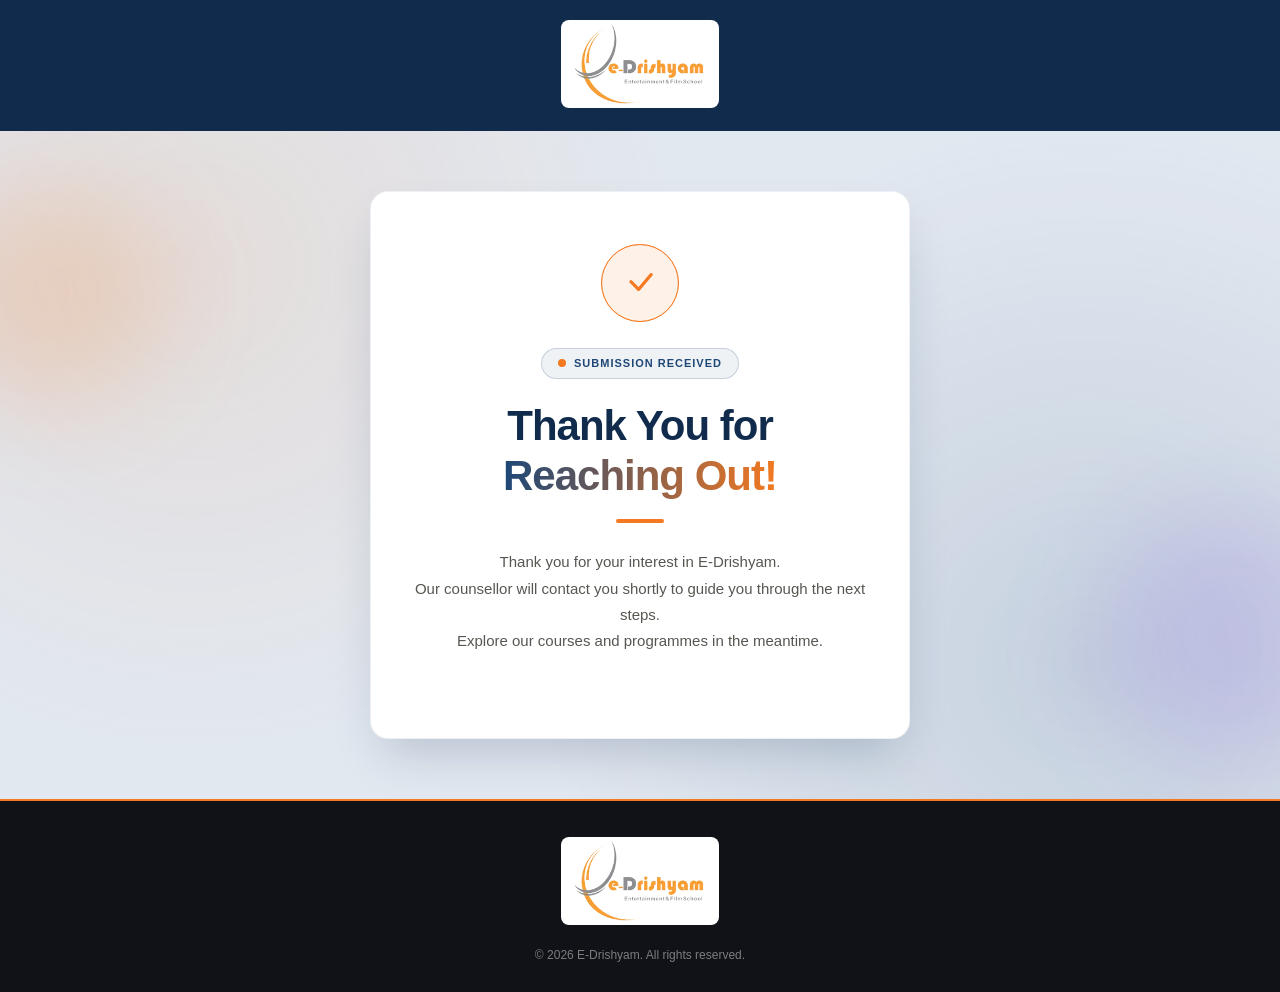
<file: thankyou.html>
<!DOCTYPE html>
<html lang="en">

<head>
    <meta charset="UTF-8">
    <meta name="viewport" content="width=device-width, initial-scale=1.0">
    <title>Thankyou |E-Drishyam</title>
    <link rel="icon" type="image/png" href="./image/logo.png" />
    <link rel="preconnect" href="https://fonts.googleapis.com">
    <link rel="preconnect" href="https://fonts.gstatic.com" crossorigin>
    <link
        href="https://fonts.googleapis.com/css2?family=DM+Sans:ital,opsz,wght@0,9..40,100..1000;1,9..40,100..1000&family=Sora:wght@100..800&display=swap"
        rel="stylesheet">
    <link
        href="https://fonts.googleapis.com/css2?family=Inter:ital,opsz,wght@0,14..32,100..900;1,14..32,100..900&family=Space+Mono:ital,wght@0,400;0,700;1,400;1,700&display=swap"
        rel="stylesheet">
    <link href="https://cdn.jsdelivr.net/npm/bootstrap@5.3.8/dist/css/bootstrap.min.css" rel="stylesheet"
        integrity="sha384-sRIl4kxILFvY47J16cr9ZwB07vP4J8+LH7qKQnuqkuIAvNWLzeN8tE5YBujZqJLB" crossorigin="anonymous">

    <link rel="stylesheet" href="https://cdn.jsdelivr.net/npm/bootstrap-icons@1.11.3/font/bootstrap-icons.min.css">
    <link rel="stylesheet" href="https://cdn.jsdelivr.net/npm/swiper@11/swiper-bundle.min.css">
    <link rel="stylesheet" href="https://cdnjs.cloudflare.com/ajax/libs/animate.css/4.1.1/animate.min.css" />
    <link rel="stylesheet" href="css/style.css">


    <style>
        /* Theme variables (same as your style.css; remove this block if style.css is already linked) */
        :root {
            --primary-color: #1D4777;
            --secondary-color: #102B4C;
            --tertiary-color: #E2E8F0;
            --quinary-color: #90A1B9;
            --quatery-color: #CAD5E2;
            --sixth-color: #F47921;
            --seventh-color: #171816;
            --eighth-color: #555850;
            --nine-color: #101217;
            --purple-color: #5025D1;
            --purple-shad-color: #7C86FF;
            --transition: 0.35s ease;
        }

        /* ===== Thank-you page ===== */
        .ty-page {
            min-height: 100vh;
            display: flex;
            flex-direction: column;
            font-family: 'Outfit', 'Plus Jakarta Sans', sans-serif;
        }

        /* Header */
        .ty-header {
            background: var(--secondary-color);
            padding: 20px 0;
        }

        .ty-logo {
            display: inline-flex;
            align-items: center;
            padding: 4px 14px;
            background: #fff;
            border-radius: 8px;
        }

        .ty-logo img {
            height: 80px;
            width: auto;
            display: block;
        }

        /* Main */
        .ty-main {
            position: relative;
            flex: 1;
            display: flex;
            align-items: center;
            padding: 60px 0;
            background:
                radial-gradient(circle at 15% 20%, rgba(244, 121, 33, .10), transparent 40%),
                radial-gradient(circle at 85% 80%, rgba(29, 71, 119, .14), transparent 45%),
                var(--tertiary-color);
            overflow: hidden;
        }

        /* Soft floating shapes */
        .ty-main::before,
        .ty-main::after {
            content: "";
            position: absolute;
            border-radius: 50%;
            filter: blur(50px);
            pointer-events: none;
            animation: tyFloat 8s ease-in-out infinite;
        }

        .ty-main::before {
            width: 220px;
            height: 220px;
            top: 8%;
            left: -60px;
            background: rgba(244, 121, 33, .18);
        }

        .ty-main::after {
            width: 260px;
            height: 260px;
            bottom: 5%;
            right: -80px;
            background: rgba(80, 37, 209, .12);
            animation-delay: -4s;
        }

        .ty-card {
            position: relative;
            z-index: 1;
            max-width: 540px;
            margin-inline: auto;
            padding: 52px 40px;
            border-radius: 18px;
            background: #fff;
            text-align: center;
            border: 1px solid rgba(29, 71, 119, .08);
            box-shadow: 0 24px 50px -14px rgba(16, 43, 76, .22);
            transition: transform var(--transition), box-shadow var(--transition);
        }

        .ty-card:hover {
            transform: translateY(-4px);
            box-shadow: 0 30px 60px -14px rgba(16, 43, 76, .28);
        }

        /* Check icon */
        .ty-check {
            position: relative;
            display: flex;
            align-items: center;
            justify-content: center;
            width: 78px;
            height: 78px;
            margin: 0 auto 26px;
            border-radius: 50%;
            background: rgba(244, 121, 33, .10);
            border: 1px solid rgba(244, 121, 33, .35);
            color: var(--sixth-color);
            font-size: 34px;
        }

        .ty-check::after {
            content: "";
            position: absolute;
            inset: -1px;
            border-radius: 50%;
            border: 1px solid var(--sixth-color);
            animation: tyRing 2.4s ease-out infinite;
        }

        /* Badge */
        .ty-badge {
            display: inline-flex;
            align-items: center;
            gap: 8px;
            padding: 6px 16px;
            border-radius: 50px;
            background: rgba(29, 71, 119, .07);
            border: 1px solid rgba(29, 71, 119, .2);
            font-family: 'Plus Jakarta Sans', sans-serif;
            font-size: 11px;
            font-weight: 700;
            letter-spacing: 1px;
            text-transform: uppercase;
            color: var(--primary-color);
        }

        .ty-badge::before {
            content: "";
            width: 8px;
            height: 8px;
            border-radius: 50%;
            background: var(--sixth-color);
            animation: tyPing 2s infinite;
        }

        /* Title */
        .ty-title {
            margin: 22px 0 18px;
            font-family: 'Outfit', sans-serif;
            font-size: clamp(30px, 5vw, 42px);
            font-weight: 700;
            line-height: 1.2;
            letter-spacing: -1px;
            color: var(--secondary-color);
        }

        .ty-title span {
            background: linear-gradient(90deg, var(--primary-color) 0%, var(--sixth-color) 100%);
            -webkit-background-clip: text;
            background-clip: text;
            -webkit-text-fill-color: transparent;
            color: var(--primary-color);
            /* fallback */
        }

        .ty-divider {
            width: 48px;
            height: 4px;
            margin: 0 auto 26px;
            border-radius: 4px;
            background: var(--sixth-color);
        }

        .ty-text {
            margin: 0 0 32px;
            font-family: 'Plus Jakarta Sans', sans-serif;
            font-size: 15px;
            line-height: 1.75;
            color: var(--eighth-color);
        }

        /* Button */
        .ty-btn {
            position: relative;
            overflow: hidden;
            display: inline-flex;
            align-items: center;
            gap: 10px;
            padding: 14px 32px;
            border-radius: 8px;
            background: var(--sixth-color);
            color: #fff;
            font-family: 'Plus Jakarta Sans', sans-serif;
            font-size: 15px;
            font-weight: 600;
            text-decoration: none;
            box-shadow: 0 10px 22px -6px rgba(244, 121, 33, .55);
            transition: background var(--transition), transform var(--transition), box-shadow var(--transition);
        }

        .ty-btn i {
            transition: transform var(--transition);
        }

        .ty-btn::before {
            content: "";
            position: absolute;
            top: 0;
            left: -120%;
            width: 60%;
            height: 100%;
            background: linear-gradient(90deg, transparent, rgba(255, 255, 255, .45), transparent);
            transform: skewX(-20deg);
            transition: left .6s ease;
        }

        .ty-btn:hover {
            background: var(--primary-color);
            color: #fff;
            transform: translateY(-3px);
            box-shadow: 0 14px 26px -8px rgba(29, 71, 119, .55);
        }

        .ty-btn:hover::before {
            left: 140%;
        }

        .ty-btn:hover i {
            transform: translateX(-4px);
        }

        .ty-btn:focus-visible {
            outline: 3px solid var(--purple-shad-color);
            outline-offset: 3px;
        }

        /* Footer */
        .ty-footer {
            padding: 36px 0 28px;
            background: var(--nine-color);
            border-top: 2px solid var(--sixth-color);
            text-align: center;
        }

        .ty-copy {
            margin: 18px 0 0;
            font-family: 'Plus Jakarta Sans', sans-serif;
            font-size: 12px;
            color: rgba(255, 255, 255, .45);
        }

        /* Keyframes */
        @keyframes tyFloat {

            0%,
            100% {
                transform: translateY(0);
            }

            50% {
                transform: translateY(-24px);
            }
        }

        @keyframes tyRing {
            0% {
                transform: scale(1);
                opacity: .7;
            }

            100% {
                transform: scale(1.5);
                opacity: 0;
            }
        }

        @keyframes tyPing {
            0% {
                box-shadow: 0 0 0 0 rgba(244, 121, 33, .6);
            }

            70% {
                box-shadow: 0 0 0 7px rgba(244, 121, 33, 0);
            }

            100% {
                box-shadow: 0 0 0 0 rgba(244, 121, 33, 0);
            }
        }

        @media (max-width: 575.98px) {
            .ty-main {
                padding: 36px 0;
            }

            .ty-card {
                padding: 36px 22px;
                border-radius: 14px;
            }

            .ty-check {
                width: 68px;
                height: 68px;
                font-size: 30px;
            }

            .ty-logo img {
                height: 34px;
            }
        }

        @media (prefers-reduced-motion: reduce) {

            .animate__animated,
            .ty-main::before,
            .ty-main::after,
            .ty-check::after,
            .ty-badge::before {
                animation: none !important;
            }
        }
    </style>

    <script async src="https://www.googletagmanager.com/gtm.js?id=GTM-MQSF2XQD"></script>
    <script>
        window.dataLayer = window.dataLayer || [];
        function gtag() { dataLayer.push(arguments); }
        gtag('js', new Date());
    </script>
</head>

<body>

    <div class="ty-page">

        <!-- Header -->
        <header class="ty-header text-center">
            <div class="container">
                <a href="/" class="ty-logo" aria-label="Edrishyam home">
                    <img src="./image/e-driyam-logo.webp" alt=" Edrishyam">
                </a>
            </div>
        </header>

        <!-- Thank-you card -->
        <main class="ty-main">
            <div class="container px-3">
                <div class="ty-card animate__animated animate__fadeInUp">

                    <div class="ty-check animate__animated animate__zoomIn" style="animation-delay:.3s">
                        <i class="bi bi-check-lg"></i>
                    </div>

                    <span class="ty-badge animate__animated animate__fadeIn" style="animation-delay:.5s">Submission
                        Received</span>

                    <h1 class="ty-title animate__animated animate__fadeInUp" style="animation-delay:.6s">
                        Thank You for<br><span>Reaching Out!</span>
                    </h1>

                    <div class="ty-divider animate__animated animate__fadeIn" style="animation-delay:.75s"></div>

                    <p class="ty-text animate__animated animate__fadeInUp" style="animation-delay:.85s">
                        Thank you for your interest in E-Drishyam.<br class="d-none d-md-block">
                        Our counsellor will contact you shortly to guide you through the next steps.<br
                            class="d-none d-md-block">
                        Explore our courses and programmes in the meantime.
                    </p>

                    <!-- <a href="/" class="ty-btn animate__animated animate__fadeInUp" style="animation-delay:1s">
                        <i class="bi bi-arrow-left"></i> Back to Home
                    </a> -->
                </div>
            </div>
        </main>

        <!-- Footer -->
        <footer class="ty-footer">
            <div class="container">
                <span class="ty-logo">
                    <img src="./image/e-driyam-logo.webp" alt="E-Drishyam">
                </span>
                <p class="ty-copy">&copy; <span id="tyYear">2026</span> E-Drishyam. All rights reserved.</p>
            </div>
        </footer>

    </div>

    <script>document.getElementById('tyYear').textContent = new Date().getFullYear();</script>
</body>

</html>
</file>
<file: css/style.css>
:root {
  --orange: #fb9e33;
  --dark: #0b0b0b;
  --card: #151515;
  --border: rgba(255, 255, 255, 0.12);
  --container: 1440px;
}

.space-mono-font {
  font-family: "Space Mono", monospace;
}

.font-sora {
  font-family: "Sora", sans-serif;
}

.font-inter {
  font-family: "Inter", sans-serif;
}

.font-dm-sans {
  font-family: "DM Sans", sans-serif;
}

.w-fit-content {
  width: fit-content !important;
}

.text-D97A12 {
  color: #D97A12;
}

.hero {
  min-height: 100vh;
  padding: 30px 0 40px 0;
  background:
    linear-gradient(180deg, rgba(0, 0, 0, 0.55) 0%, rgba(0, 0, 0, 0.35) 40%, rgba(0, 0, 0, 0.85) 100%),
    url("../image/BackgroundImageSection.webp") center / cover no-repeat;
}

/* ---------- Corner L brackets ---------- */
.corner {
  --dx: 1;
  --dy: 1;
  --start-x: 16vw;
  --start-y: 14vh;
  position: absolute;
  width: 28px;
  height: 28px;
  border: 0 solid rgba(255, 255, 255, 0.9);
  z-index: 5;
  pointer-events: none;
  opacity: 0;
  will-change: transform, opacity;
  animation:
    viewfinderLock 1.5s cubic-bezier(0.22, 1, 0.36, 1) 0.2s forwards,
    focusPulse 3.2s ease-in-out 1.9s infinite;
}

.corner-tl {
  top: 20px;
  left: 20px;
  border-top-width: 2px;
  border-left-width: 2px;
  --dx: 1;
  --dy: 1;
}

.corner-tr {
  top: 20px;
  right: 20px;
  border-top-width: 2px;
  border-right-width: 2px;
  --dx: -1;
  --dy: 1;
}

.corner-bl {
  bottom: 20px;
  left: 20px;
  border-bottom-width: 2px;
  border-left-width: 2px;
  --dx: 1;
  --dy: -1;
}

.corner-br {
  bottom: 20px;
  right: 20px;
  border-bottom-width: 2px;
  border-right-width: 2px;
  --dx: -1;
  --dy: -1;
}

@keyframes viewfinderLock {
  0% {
    opacity: 0;
    transform: translate(calc(var(--dx) * var(--start-x)), calc(var(--dy) * var(--start-y))) scale(1.8);
  }

  25% {
    opacity: 1;
  }

  35% {
    opacity: 0.25;
  }

  45% {
    opacity: 1;
  }

  55% {
    opacity: 0.4;
  }

  65% {
    opacity: 1;
    transform: translate(calc(var(--dx) * -6px), calc(var(--dy) * -6px)) scale(0.92);
    /* overshoot */
  }

  82% {
    transform: translate(calc(var(--dx) * 2px), calc(var(--dy) * 2px)) scale(1.03);
    /* settle back */
  }

  100% {
    opacity: 1;
    transform: translate(0, 0) scale(1);
    /* locked */
  }
}

@keyframes focusPulse {

  0%,
  100% {
    opacity: 1;
  }

  50% {
    opacity: 0.55;
  }
}

@media (prefers-reduced-motion: reduce) {
  .corner {
    animation: none;
    opacity: 1;
  }
}

/* ---------- Top bar ---------- */
.top-img {
  background: rgb(10, 10, 11);
}

.hero-topbar {
  z-index: 3;
}

.hero-logo img {
  width: 225px;
  height: 139px;
  aspect-ratio: 191/118;
}

/* ---------- Main ---------- */
.hero-main {
  position: relative;
  padding: 50px 0 100px 0;
  z-index: 3;
}

.hero-content-gap {
  gap: 30px;
}

.hero-tag {
  border: 1px solid #FB9E33;
  background: rgba(10, 10, 11, 0.60);
  display: inline-flex;
  padding: 8px 18px 8px 16px;
  align-items: center;
  gap: 12px;
  color: #FB9E33;
  font-size: 12px;
  line-height: 20px;
  letter-spacing: 1.2px;
}

.hero-tag-dot {
  color: #E5322D;
  font-size: 8px;
  vertical-align: middle;
  border-radius: 50%;
  animation: dotPulse 1.6s ease-out infinite;
}

.hero-heading {
  font-size: 58px;
  font-style: normal;
  font-weight: 800;
  line-height: 105%;
}

.hero-heading .accent,
.hero-meta {
  color: #FB9E33;
}

.hero-meta {
  font-size: 16px;
  line-height: 120%;
  letter-spacing: 1.92px;
}

.hero-text {
  color: #CCCCD1;
  font-size: 18px;
  line-height: 28px;
  max-width: 450px;
}

.hero-btn-outline {
  display: inline-flex;
  background: #FB9E33;
  color: #0A0A0B;
  font-size: 16px;
  line-height: 22px;
  padding: 15px 32.656px 15px 30px;
  justify-content: center;
  align-items: center;
  transition: background 0.3s, color 0.3s;
}

.hero-btn-outline i {
  color: #000;
  transform: rotate(-90deg);
  transition: transform 0.3s, color 0.3s;
}

.hero-btn-outline:hover {
  background: #dd821a;
  color: #000;
}

/* ---------- Enquiry card ---------- */
.enquiry-card {
  border: 1px solid rgba(251, 158, 51, 0.35);
  background: rgba(10, 10, 11, 0.72);
  box-shadow: 0 24px 60px 0 rgba(0, 0, 0, 0.50);
  backdrop-filter: blur(12px);
  display: flex;
  padding: 36px;
  flex-direction: column;
  align-items: flex-start;
  gap: 20px;
}

.enquiry-label {
  color: #FB9E33;
  font-size: 13px;
  letter-spacing: 1.56px;
}

.enquiry-title {
  color: #F6F4EF;
  font-size: 26px;
}

.enquiry-sub {
  color: #CCCCD1;
  font-size: 15px;
}

/* ---------- Bottom strip ---------- */
.hero-strip-wrap {
  position: relative;
  z-index: 3;
  border-top: 2px solid #FB9E33;
  background: rgba(10, 10, 11, 0.66);
}

.hero-strip {
  display: grid;
  grid-template-columns: repeat(3, 1fr);
}

.hero-strip-item {
  padding: 20px;
  border-left: 1px solid rgba(246, 244, 239, 0.18);
  color: #F6F4EF;
  font-size: 16px;
}

.hero-strip-item:first-child {
  border-left: 0;
}

.short-text {
  color: #FB9E33;
  font-size: 12px;
}

/* Journey */
.journey-container {
  padding: 60px 0;
}

.journey-gap {
  gap: 40px;
}

.Journey-head {
  color: #17171A;
  font-size: 40px;
  line-height: 115%;
  max-width: 650px;
}

.journey-img {
  border-radius: 8px;
  aspect-ratio: 16 / 10;
  box-shadow: 0 10px 30px rgba(0, 0, 0, 0.12);
  transition: transform 0.5s ease;
}

/* ---------- Content ---------- */
.journey-text {
  color: #33333B;
  font-size: 18px;
  line-height: 25px;
}

.journey-link {
  display: inline-flex;
  color: #D97A12;
  font-size: 15px;
  line-height: 16px;
}

.journey-link i {
  transition: transform 0.3s ease;
}

.journey-link:hover i {
  transform: translateX(6px);
}

.journey-divider {
  border-top: 2px solid #DCDCDC;
  opacity: 1;
  margin: 20px 0;
}

.journey-tag {
  border-radius: 50px;
  border: 1px solid #D97A12;
  background: #FEF2F2;
  padding: 2px 10px;
  color: #D97A12;
  font-size: 14px;
  line-height: 23.1px;
}

.learn-section,
.media-section {
  padding: 80px 0;
}

.learn-bg {
  background: #131315;
}

.learn-container {
  gap: 60px;
}

/* ---------- Heading ---------- */

.learn-tag {
  color: #FB9E33;
  font-size: 16px;
  line-height: 24px;
}

.learn-title {
  font-size: 40px;
  line-height: 115%;
}

.learn-sub {
  color: #CFCFCF;
  font-size: 18px;
  line-height: 28px;
}

/* ---------- Slider ---------- */
.learn-viewport {
  overflow: hidden;
}

.learn-track {
  display: flex;
  gap: 32px;
  transition: transform 0.7s cubic-bezier(0.22, 1, 0.36, 1);
  will-change: transform;
}

/* ---------- Card ---------- */
.learn-card {
  position: relative;
  flex: 0 0 auto;
  /* width is set by learn.js */
  min-height: 320px;
  border-radius: 24px;
  border: 1px solid rgba(229, 231, 235, 0.20);
  background: rgba(23, 23, 23, 0.20);
  padding: 24px;
  overflow: hidden;
  opacity: 0.45;
  transition: opacity 0.6s ease, transform 0.4s ease, border-color 0.4s ease;
}

.learn-card.is-active {
  opacity: 1;
}

.learn-card.is-active:hover {
  transform: translateY(-6px);
  border-color: rgba(251, 158, 51, 0.55);
}

.learn-icon {
  width: 50px;
  height: 50px;
  border-radius: 16px;
  display: flex;
  align-items: center;
  justify-content: center;
}

.bg-blue {
  background: #2563EB;
}

.bg-purple {
  background: #9333EA;
}

.bg-orange {
  background: #EA580C;
}

.learn-card-title {
  font-size: 24px;
  line-height: 125%;
  position: relative;
  z-index: 2;
}

.learn-card-text {
  color: #D6D6DB;
  font-size: 18px;
  line-height: 24px;
  position: relative;
  z-index: 2;
  max-width: 263px;
}

/* decorative art, bottom-right */
.learn-art {
  position: absolute;
  right: 1.004px;
  bottom: -6px;
  width: 160px;
  height: 160px;
  opacity: 0.55;
  z-index: 1;
  transition: transform 0.5s ease, opacity 0.4s ease;
}

.learn-card:hover .learn-art {
  transform: scale(1.12) rotate(-4deg);
  opacity: 0.8;
}

.learn-arrow {
  width: 44px;
  height: 44px;
  border-radius: 24px;
  border: 1px solid rgba(246, 244, 239, 0.30);
  opacity: 0.35;
  color: #F6F4EF;
  font-family: "DM Sans";
  font-size: 16px;
  background-color: transparent;
  display: flex;
  align-items: center;
  justify-content: center;
  transition: background 0.3s, color 0.3s, transform 0.2s, opacity 0.3s;
}

.learn-arrow-next {
  background: #FB9E33;
  color: #0A0A0B;
  opacity: 1 !important;
}

.learn-arrow:hover:not(:disabled) {
  transform: scale(1.1);
}

.learn-arrow:not(.learn-arrow-next):hover:not(:disabled) {
  background: #262626;
  color: #fff;
}

.learn-arrow:disabled {
  opacity: 0.35;
  cursor: not-allowed;
  background: #161616;
  border-color: rgba(255, 255, 255, 0.12);
  color: rgba(255, 255, 255, 0.5);
}

/* ---------- CTA ---------- */

.learn-cta {
  display: inline-flex;
  align-items: center;
  gap: 14px;
  color: #0A0A0B;
  font-size: 16px;
  text-decoration: none;
  padding: 12px 12px 12px 30px;
  border-radius: 14px;
  border: 1px solid rgba(255, 217, 153, 0.50);
  background: linear-gradient(180deg, #FFAD47 0%, #F58F24 100%);
  box-shadow: 0 6px 22px 0 rgba(251, 158, 51, 0.30);
  transition: transform 0.3s, box-shadow 0.3s;
}

.learn-cta:hover {
  color: #000;
  transform: translateY(-3px);
  box-shadow: 0 8px 34px rgba(251, 158, 51, 0.5);
}

.learn-cta-icon {
  width: 36px;
  height: 36px;
  border-radius: 10px;
  background: #0A0A0B;
  color: #FB9E33;
  font-size: 18px;
  display: flex;
  align-items: center;
  justify-content: center;
  transition: transform 0.3s;
}

.learn-cta:hover .learn-cta-icon {
  transform: translateX(3px);
}

.media-section {
  background: #0e0e0e;
}

.media-card {
  position: relative;
  height: clamp(210px, 28vw, 340px);
  overflow: hidden;
  display: flex;
  align-items: flex-end;
  color: #fff;
  cursor: pointer;
}

/* photo (poster) and video fill the tile */
.media-img,
.media-video {
  position: absolute;
  inset: 0;
  width: 100%;
  height: 100%;
  object-fit: cover;
}

.media-img {
  transition: transform 0.8s cubic-bezier(0.22, 1, 0.36, 1);
}

/* video is hidden until hover, then fades in over the photo */
.media-video {
  opacity: 0;
  transition: opacity 0.5s ease;
}

.media-card.is-playing .media-video {
  opacity: 1;
}

.media-card:hover .media-img {
  transform: scale(1.05);
}

/* dark overlay keeps text readable on top of photo and video */
.media-card::after {
  content: "";
  position: absolute;
  inset: 0;
  z-index: 1;
  background: linear-gradient(180deg, rgba(0, 0, 0, 0.00) 0%, rgba(0, 0, 0, 0.25) 40%, rgba(0, 0, 0, 0.88) 100%);
  transition: background 0.4s ease;
}

.media-card.is-playing::after {
  background: none;
}

/* text */
.media-content {
  position: relative;
  z-index: 2;
  padding: 30px;
  max-width: 70%;
  transform: translateY(8px);
  transition: transform 0.5s ease;
}

.media-card:hover .media-content {
  transform: translateY(0);
}

.media-title {
  color: #F6F4EF;
  font-size: 24px;
}

.media-text {
  color: rgba(246, 244, 239, 0.92);
  font-size: 16px;
  line-height: 145%;
  margin: 0;
}

/* play badge (top-right) */
.media-play {
  position: absolute;
  top: 16px;
  right: 16px;
  z-index: 3;
  width: 40px;
  height: 40px;
  border-radius: 50%;
  background: var(--orange);
  color: #000;
  font-size: 13px;
  display: flex;
  align-items: center;
  justify-content: center;
  padding-left: 3px;
  transition: transform 0.3s ease;
}

.media-card:not(.is-playing) .media-play {
  animation: playPulse 2s ease-out infinite;
}

.media-card.is-playing .media-play {
  transform: scale(0.85);
}

@keyframes playPulse {
  0% {
    box-shadow: 0 0 0 0 rgba(251, 158, 51, 0.6);
  }

  70% {
    box-shadow: 0 0 0 14px rgba(251, 158, 51, 0);
  }

  100% {
    box-shadow: 0 0 0 0 rgba(251, 158, 51, 0);
  }
}

.media-play {
  display: none;
  border: 0;
}

/* touch devices (no hover): show the button */
@media (hover: none) {
  .media-play {
    display: flex;
  }

  .media-card.is-playing .media-play {
    animation: none;
  }
}

/* pause icon needs no left offset */
.media-card.is-playing .media-play {
  padding-left: 0;
}

.footer-layouts {
  background: #0A0A0B;
  padding-top: 90px;
  padding-bottom: 70px;
}

.footer-layouts .row {}

.footer-layouts-contants-tags {
  font-family: "DM Sans", sans-serif;
  font-weight: 600;
  font-size: 14px;
  line-height: 20px;
  color: #FB9E33;
  padding-bottom: 15px;
  letter-spacing: 12%;
}

.footer-layouts-contants-heading {
  color: #F6F4EF;
  font-family: "Sora", sans-serif;
  font-size: 40px;
  font-style: normal;
  font-weight: 600;
  line-height: 48px;
  padding-bottom: 10px;
}

.footer-layouts-contants-subdiscription {
  color: #CCCCD1;
  font-family: "DM Sans", sans-serif;
  font-size: 16px;
  font-style: normal;
  font-weight: 400;
  line-height: normal;
}

.footer-layouts-cta-subdiscription {
  color: #F6F4EF;
  font-family: "DM Sans", sans-serif;
  font-size: 18px;
  font-style: normal;
  font-weight: 400;
  line-height: 28px;
}

.footer-layouts-cta-btn {
  position: relative;
  width: max-content;
  overflow: hidden;
  border-radius: 14px;
  border: 1px solid rgba(255, 217, 153, 0.50);
  background: linear-gradient(180deg, #FFAD47 0%, #C26A00 100%);
  box-shadow: 0 6px 22px 0 rgba(251, 158, 51, 0.30);
  padding: 12px 12px 12px 30px;
  color: #0A0A0B;
  font-family: "DM Sans", sans-serif;
  font-size: 16px;
  font-style: normal;
  font-weight: 600;
  line-height: normal;
  display: flex;
  justify-content: center;
  align-items: center;
  cursor: pointer;
  transition: transform 180ms ease, box-shadow 180ms ease, filter 180ms ease;
}

.footer-layouts-cta-btn::after {
  content: "";
  position: absolute;
  top: -20%;
  bottom: -20%;
  left: -60%;
  width: 40%;
  background: linear-gradient(90deg, transparent, rgba(255, 255, 255, 0.5), transparent);
  transform: skewX(-15deg);
  pointer-events: none;
  animation: footer-cta-shine 3.2s ease-in-out infinite;
}

@keyframes footer-cta-shine {

  0%,
  65% {
    left: -60%;
  }

  100% {
    left: 120%;
  }
}

.footer-layouts-cta-btn:hover {
  transform: translateY(-3px);
  box-shadow: 0 10px 28px 0 rgba(251, 158, 51, 0.42);
  filter: brightness(1.08);
}

.footer-layouts-cta-btn:active {
  transform: translateY(-1px);
}

.footer-layouts-cta-btn:focus-visible {
  outline: 3px solid #F6F4EF;
  outline-offset: 4px;
}

.footer-layouts-cta-btn i {
  width: 36px;
  height: 36px;
  border-radius: 10px;
  background: #0A0A0B;
  color: #fff;
  display: flex;
  justify-content: center;
  align-items: center;
  transition: transform 180ms ease;
}

.footer-layouts-cta-btn:hover i {
  transform: translateX(3px);
}

@media (prefers-reduced-motion: reduce) {

  .footer-layouts-cta-btn,
  .footer-layouts-cta-btn i {
    transition: none;
  }

  .footer-layouts-cta-btn::after {
    animation: none;
  }
}

.footer-copyright {
  border-top: 1px solid #2E2E33;
  padding-top: 25px;
  display: flex !important;
  justify-content: space-between !important;
}


.footer-copyright-contant {
  color: #8F8F96;
  font-family: "DM Sans", sans-serif;
  font-size: 14px;
  font-style: normal;
  font-weight: 400;
  line-height: normal;
}

.scroll-reveal {
  opacity: 0;
  transform: translate3d(0, 24px, 0) scale(0.99);
  transition: opacity 650ms ease var(--scroll-reveal-delay, 0ms),
    transform 650ms cubic-bezier(0.2, 0.7, 0.2, 1) var(--scroll-reveal-delay, 0ms);
}

.scroll-reveal.is-scroll-visible {
  opacity: 1;
  transform: translate3d(0, 0, 0) scale(1);
}

@media (max-width: 767.98px) {
  .scroll-reveal {
    transform: translate3d(0, 16px, 0) scale(0.995);
    transition-duration: 500ms;
  }
}

@media (prefers-reduced-motion: reduce) {

  .scroll-reveal,
  .scroll-reveal.is-scroll-visible {
    opacity: 1;
    transform: none;
    transition: none;
  }
}


.faq-layouts {
  background: #131315;
  padding: 80px 0;
  color: #f6f4ef;
}

a {
  text-decoration: none;

}

.faq-card {
  position: relative;
  max-width: 1100px;
  margin: 0 auto;
  padding: 56px;
  border-radius: 0 36px 24px 24px;
  border: 1px solid rgba(251, 158, 51, 0.50);
  background: linear-gradient(180deg, #1A1611 0%, #0A0A0B 30%, #0A0A0B 100%);
  box-shadow: 0 0 60px 0 rgba(251, 158, 51, 0.08);
}

.faq-card-tag {
  position: absolute;
  top: -40px;
  left: -1px;
  padding: 10px 28px 10px 28px;
  border-radius: 14px 14px 0 0;
  border-top: 1px solid #FB9E33;
  border-right: 1px solid #FB9E33;
  border-left: 1px solid #FB9E33;
  background: #FB9E33;
  font-family: "DM Sans", sans-serif;
  color: #0A0A0B;
  font-size: 14px;
  font-style: normal;
  font-weight: 500;
  line-height: normal;
  letter-spacing: 0.84px;
}

.faq-heading {
  margin: 0 0 40px;
  font-family: "Sora", sans-serif;
  color: #F6F4EF;
  font-size: 40px;
  font-style: normal;
  font-weight: 600;
  line-height: 50px;
}

.faq-heading span {
  color: #fb9e33;
}

.faq-list {
  border-top: 1px solid rgba(255, 255, 255, 0.09);
}

.faq-item {
  border-bottom: 1px solid rgba(255, 255, 255, 0.09);
  padding: 25px 0px;
}

.faq-item:last-child {
  border-bottom: 0;
}

.faq-question {
  margin: 0;
}

.faq-toggle {
  display: flex;
  width: 100%;
  align-items: center;
  justify-content: space-between;
  gap: 20px;
  border: 0;
  background: transparent;
  color: #F6F4EF;
  font-family: "Sora", sans-serif;
  font-size: 18px;
  font-style: normal;
  font-weight: 600;
  line-height: 130%;
  /* 23.4px */
  cursor: pointer;
}

.faq-toggle:focus-visible {
  outline: 2px solid #fb9e33;
  outline-offset: 4px;
}

.faq-icon {
  position: relative;
  flex: 0 0 16px;
  width: 36px;
  height: 36px;
  color: #fb9e33;
}

.faq-icon::before,
.faq-icon::after {
  position: absolute;
  top: 50%;
  left: 50%;
  width: 20px;
  height: 3px;
  border-radius: 2px;
  background: currentColor;
  content: "";
  transform: translate(-50%, -50%);
}

.faq-icon::after {
  transform: translate(-50%, -50%) rotate(90deg);
  transition: transform 180ms ease;
}

.faq-toggle[aria-expanded="true"] .faq-icon::after {
  transform: translate(-50%, -50%) rotate(0);
}

.faq-answer {
  padding: 15px 36px 18px 0;
  font-family: "DM Sans", sans-serif;
  color: #CCCCD1;
  font-size: 16px;
  font-style: normal;
  font-weight: 400;
  line-height: 26px;
}

.faq-answer[hidden] {
  display: none;
}

@media (max-width: 767.98px) {
  .faq-layouts {
    padding: 48px 0;
  }

  .faq-card {
    padding: 46px 22px 24px;
    border-radius: 18px;
  }

  .faq-card-tag {
    padding: 8px 18px;
    font-size: 11px;
  }

  .faq-heading {
    margin-bottom: 18px;
    font-size: 28px;
    line-height: 1.25;
  }

  .faq-toggle {
    min-height: 56px;
    gap: 12px;
    padding: 14px 0;
    font-size: 14px;
  }

  .faq-answer {
    padding-right: 22px;
    font-size: 13px;
  }
}

@media (prefers-reduced-motion: reduce) {
  .faq-icon::after {
    transition: none;
  }
}


.why-choose-layout {
  padding: 80px 0px;
  background: radial-gradient(ellipse at center, #fffaf3 0%, #f6f4ef 76%);
}

.why-choose-header {
  margin: 0 auto 35px;
  text-align: center;
}

.why-choose-layout-tag {
  font-family: "DM Sans", sans-serif;
  color: #CC7512;
  text-align: center;
  font-size: 14px;
  font-style: normal;
  font-weight: 500;
  line-height: normal;
  letter-spacing: 1.96px;
  padding-bottom: 10px;
}

.why-choose-layout-heading {
  max-width: 700px;
  margin: 0 auto;
  font-family: "Sora", sans-serif;
  color: #121214;
  text-align: center;
  font-size: 40px;
  font-style: normal;
  font-weight: 600;
  line-height: 50px;
  /* 46px */
}

.why-choose-layout-heading span {
  color: #fb9e33;
}

.why-choose-grid {
  max-width: 100%;
  margin: 0 auto;
  grid-template-columns: 25px;
}

.why-choose-card-column {
  min-width: 0;
}

.why-choose-card {
  display: flex;
  flex: 1 1 0;
  min-width: 0;
  min-height: 220px;
  align-items: center;
  gap: 15px;
  padding: 28px 30px;
  border: 1px solid rgba(0, 0, 0, 0.07);
  border-radius: 20px;
  background: linear-gradient(180deg, #fff 0%, #fcfaf5 100%);
  box-shadow: 0 6px 18px 0 rgba(0, 0, 0, 0.05);
  transition: background 220ms ease, border-color 220ms ease, box-shadow 220ms ease;
}

.why-choose-card:hover {
  border-color: rgba(251, 158, 51, 0.45);
  background: linear-gradient(135deg, #fff7eb 0%, #ffebcf 100%);
  box-shadow: 0 16px 30px rgba(140, 87, 28, 0.14);
}

.why-choose-card h3 {
  margin: 0 0 10px;
  color: #121214;
  font-family: "Sora", sans-serif;
  font-size: 18px;
  font-style: normal;
  font-weight: 700;
  line-height: 28px;
  /* 25px */
}

.why-choose-card p {
  margin: 0;
  font-family: "DM Sans", sans-serif;
  color: #54545E;
  font-size: 15px;
  font-style: normal;
  font-weight: 400;
  line-height: 150%;
}

.why-choose-icon {
  display: inline-flex;
  flex: 0 0 56px;
  width: 56px;
  height: 56px;
  align-items: center;
  justify-content: center;
  border: 1px solid rgba(251, 158, 51, 0.35);
  border-radius: 16px;
  background: #f2ede5;
  color: #FB9E33;
  rotate: 0;
  transition: background 220ms ease, border-color 220ms ease, rotate 220ms ease;
}

.why-choose-icon img {
  display: block;
  width: 30px;
  height: 30px;
  object-fit: contain;
  scale: 1;
  transition: scale 220ms ease;
}

.why-choose-card:hover .why-choose-icon {
  rotate: -5deg;
  border-color: #fb9e33;
  background: #fff;
}

.why-choose-card:hover .why-choose-icon img {
  scale: 1.12;
}

@media (prefers-reduced-motion: reduce) {

  .why-choose-card,
  .why-choose-icon,
  .why-choose-icon img,
  .why-choose-photo::before {
    transition: none;
  }
}

.why-choose-photo {
  position: relative;
  margin: var(--bs-gutter-y, 0) 0 0;
  overflow: hidden;
  border-radius: 12px;
  background-color: #b7783f;
}

.why-choose-photo-image {
  position: absolute;
  inset: 0;
  width: 100%;
  height: 100%;
  object-fit: cover;
  scale: 1;
  transition: scale 650ms cubic-bezier(0.2, 0.7, 0.2, 1);
}

.why-choose-photo::after {
  position: absolute;
  inset: 0;
  background: linear-gradient(180deg, transparent 62%, rgba(12, 9, 7, 0.55) 100%);
  content: "";
  pointer-events: none;
}

.why-choose-photo:hover .why-choose-photo-image {
  scale: 1.08;
}

.why-choose-photo figcaption {
  position: absolute;
  z-index: 1;
  bottom: 28px;
  left: 28px;
  padding: 12px 20px 12px 18px;
  border-radius: 999px;
  border: 1px solid rgba(255, 255, 255, 0.30);
  background: rgba(255, 255, 255, 0.16);
  backdrop-filter: blur(8px);
  color: #fff;
  font-family: "DM Sans", sans-serif;
  font-size: 15px;
  font-style: normal;
  font-weight: 500;
  line-height: normal;
}

.why-choose-photo figcaption i {
  color: #FB9E33;
  font-size: 10px;

}


@media (prefers-reduced-motion: reduce) {
  .why-choose-photo-image {
    transition: none;
  }
}

@media (max-width: 991.98px) {
  .why-choose-photo {
    min-height: 360px;
    background-size: cover, auto 230%;
  }
}

@media (max-width: 575.98px) {
  .why-choose-layout {
    padding: 46px 0;
  }

  .why-choose-header {
    margin-bottom: 22px;
  }

  .why-choose-layout-heading {
    font-size: 28px;
    line-height: 1.25;
  }

  .why-choose-photo {
    min-height: 360px;
    background-size: cover, auto 230%;
  }

  .why-choose-card {
    padding: 16px;
  }
}



.workshops-layout-section {
  position: relative;
  padding: 80px 0px;
  background: #0A0A0B;
}

.workshops-layout-section>.container>.row {
  align-items: center;
  margin-bottom: 12px;
}

.workshops-layout-img {
  position: absolute;
  top: 0px;
  right: 0;
  display: flex;
  justify-content: flex-end;
}

.workshops-layout-img img {
  max-width: 95%;
  max-height: 280px;
  width: auto;
  height: auto;
  animation: workshops-image-float 4s ease-in-out infinite;
  will-change: transform;
}

@keyframes workshops-image-float {

  0%,
  100% {
    transform: translateY(0);
  }

  50% {
    transform: translateY(-12px);
  }
}

.slider-layout-wokshops {
  width: 100%;
}

.workshops-marquee {
  width: 100%;
  overflow: hidden;
}

.workshops-marquee-track {
  display: flex;
  width: max-content;
  animation: workshops-marquee-scroll 38s linear infinite;
  will-change: transform;
}

.workshops-marquee-group {
  display: flex;
  flex: 0 0 auto;
  gap: 14px;
  padding-right: 14px;
}

.workshops-event-card {
  position: relative;
  flex: 0 0 clamp(380px, 22vw, 400px);
  height: clamp(260px, 17vw, 280px);
  overflow: hidden;
  border-radius: 10px;
  border: 1px solid rgba(246, 244, 239, 0.10);
  background: #0A0A0B;
  isolation: isolate;
}

.workshops-event-card::after {
  position: absolute;
  z-index: 0;
  inset: 0;
  background: linear-gradient(180deg, rgba(0, 0, 0, 0.02) 10%, rgba(0, 0, 0, 0.28) 40%, rgba(0, 0, 0, 0.92) 100%);
  content: "";
}

.workshops-event-image {
  position: absolute;
  z-index: -1;
  inset: 0;
  width: 100%;
  height: 100%;
  object-fit: cover;
  transition: transform 450ms ease;
}

.workshops-event-card:hover .workshops-event-image {
  transform: scale(1.06);
}

.workshops-event-copy {
  position: absolute;
  z-index: 1;
  right: 25px;
  bottom: 25px;
  left: 25px;
  color: #fff;
  font-family: "DM Sans", sans-serif;
}

.workshops-event-copy h3 {
  margin: 0 0 5px;
  color: #F6F4EF;
  text-shadow: 0 2px 8px rgba(0, 0, 0, 0.70);
  font-family: "Sora", sans-serif;
  font-size: 18px;
  font-style: normal;
  font-weight: 600;
  line-height: 28px;
  /* 25px */
}

.workshops-event-copy p {
  display: -webkit-box;
  overflow: hidden;
  margin: 0;
  color: #CCCCD1;
  text-shadow: 0 2px 8px rgba(0, 0, 0, 0.70);
  font-family: "DM Sans", sans-serif;
  font-size: 15px;
  font-style: normal;
  font-weight: 400;
  line-height: 24px;
}

.workshops-marquee:hover .workshops-marquee-track,
.workshops-marquee:focus-within .workshops-marquee-track {
  animation-play-state: paused;
}

@keyframes workshops-marquee-scroll {
  from {
    transform: translateX(0);
  }

  to {
    transform: translateX(-50%);
  }
}

@media (max-width: 767.98px) {
  .workshops-layout-section {
    padding: 42px 0 34px;
  }

  .workshops-layout-section>.container>.row {
    margin-bottom: 10px;
  }

  .footer-layouts-contants-heading {
    font-size: 28px;
    line-height: 1.25;
  }

  .workshops-layout-img {
    position: static;
    justify-content: flex-start;
  }

  .workshops-layout-img img {
    max-height: 84px;
  }

  .workshops-marquee-track {
    animation-duration: 32s;
  }

  .workshops-event-copy {
    right: 10px;
    bottom: 10px;
    left: 10px;
  }

  .workshops-event-copy h3 {
    font-size: 14px;
  }
}

@media (prefers-reduced-motion: reduce) {
  .workshops-layout-img img {
    animation: none;
  }

  .workshops-marquee {
    overflow-x: auto;
  }

  .workshops-marquee-track {
    animation: none;
  }

  .workshops-marquee-group[aria-hidden="true"] {
    display: none;
  }

  .workshops-event-image {
    transition: none;
  }
}


.faculty-section-layout {
  padding: 80px 0;
  background: linear-gradient(180deg, rgba(250, 158, 51, 0.55) 0%, #331f0d 55%, #131315 100%);
}

.faculty-section-card {
  display: grid;
  max-width: 100%;
  min-height: 560px;
  margin: 0 auto;
  overflow: hidden;
  grid-template-columns: minmax(0, 1fr) minmax(0, 0.95fr) minmax(0, 1.08fr);
  border-radius: 28px;
  border: 1px solid rgba(255, 255, 255, 0.08);
  background: #0A0A0B;
}

.faculty-intro {
  display: flex;
  flex-direction: column;
  align-items: flex-start;
  justify-content: center;
  padding: clamp(32px, 4vw, 40px);
  color: #f6f4ef;
}

.faculty-section-tag {
  margin-bottom: 15px;
  color: #FB9E33;
  font-family: "DM Sans", sans-serif;
  font-size: 14px;
  font-style: normal;
  font-weight: 500;
  line-height: 24px;
  letter-spacing: 0.56px;
}

.faculty-intro h2 {
  max-width: 100%;
  margin: 0 0 32px;
  color: #f6f4ef;
  font-family: "Sora", sans-serif;
  font-size: 40px;
  font-style: normal;
  font-weight: 600;
  line-height: 50px;
  /* 46px */
}

.faculty-intro h2 span {
  color: #fb9e33;
}

.faculty-intro-lead,
.faculty-intro-copy {
  max-width: 100%;
  margin: 0 0 14px;
  color: #f0eef0;
  font-family: "DM Sans", sans-serif;
  color: #F6F4EF;
  font-family: "DM Sans";
  font-size: 16px;
  font-style: normal;
  font-weight: 400;
  line-height: 26px;
  /* 27px */
}

.faculty-intro-copy {
  margin-bottom: 30px;
  color: #CCCCD1;
}

.faculty-explore-button {
  display: inline-flex;
  min-height: 54px;
  align-items: center;
  gap: 20px;
  padding: 8px 10px 8px 24px;
  border: 1px solid rgba(255, 217, 153, 0.5);
  border-radius: 14px;
  background: linear-gradient(180deg, #ffad47 0%, #c26a00 100%);
  box-shadow: 0 6px 22px rgba(251, 158, 51, 0.25);
  font-family: "DM Sans", sans-serif;
  color: #0A0A0B;
  font-size: 16px;
  font-style: normal;
  font-weight: 500;
  line-height: normal;
  text-decoration: none;
  transition: transform 180ms ease, box-shadow 180ms ease;
}

.faculty-explore-button span {
  display: inline-flex;
  width: 36px;
  height: 36px;
  align-items: center;
  justify-content: center;
  border-radius: 10px;
  background: #0a0a0b;
  color: #fb9e33;
}

.faculty-explore-button:hover {
  transform: translateY(-3px);
  box-shadow: 0 10px 28px rgba(251, 158, 51, 0.38);
  color: #0a0a0b;
}

.faculty-explore-button:focus-visible,
.faculty-controls button:focus-visible {
  outline: 3px solid #fb9e33;
  outline-offset: 4px;
}

.faculty-portrait {
  position: relative;
  min-height: 100%;
  overflow: hidden;
  background: #25201c;
}

.faculty-portrait::after {
  position: absolute;
  inset: 0;
  background: linear-gradient(180deg, rgba(0, 0, 0, 0.1) 0%, transparent 35%, rgba(0, 0, 0, 0.22) 100%);
  content: "";
  pointer-events: none;
}

.faculty-portrait img {
  position: absolute;
  inset: 0;
  width: 100%;
  height: 100%;
  object-fit: cover;
  object-position: center;
  opacity: 1;
  scale: 1;
  transition: opacity 400ms ease, scale 700ms cubic-bezier(0.2, 0.7, 0.2, 1);
}

.faculty-portrait img[src*="Faculty"] {
  object-position: 72% center;
}

.faculty-section-card.is-transitioning .faculty-portrait img {
  opacity: 0;
  scale: 1.08;
}

.faculty-slide-count {
  position: absolute;
  z-index: 1;
  top: 28px;
  left: 28px;
  padding: 7px 24px;
  border-radius: 20px;
  border: 1px solid rgba(251, 158, 51, 0.50);
  background: rgba(10, 10, 11, 0.70);
  color: #FB9E33;
  font-size: 13px;
  font-style: normal;
  font-weight: 500;
  line-height: normal;
  letter-spacing: 1.04px;
}

.faculty-slide-count span {
  color: #FB9E33;
}

.faculty-profile {
  display: flex;
  flex-direction: column;
  justify-content: center;
  margin: 28px;
  padding: clamp(26px, 3vw, 40px);
  border-radius: 20px;
  border: 1px solid rgba(251, 158, 51, 0.35);
  background: linear-gradient(156deg, #33200D 0%, #131212 34.62%, #0A0A0B 76.92%);
  color: #f6f4ef;
  opacity: 1;
  scale: 1;
  transition: opacity 400ms ease, scale 400ms ease;
}

.faculty-section-card.is-transitioning .faculty-profile {
  opacity: 0;
  scale: 0.96;
}

.faculty-profile.is-content-entering {
  animation: facultyProfileFadeIn 500ms ease both;
}

@keyframes facultyProfileFadeIn {
  from {
    opacity: 0;
    transform: translateY(12px);
  }

  to {
    opacity: 1;
    transform: translateY(0);
  }
}

.faculty-profile h3 {
  margin: 0 0 6px;
  color: #fff;
  font-family: "Sora", sans-serif;
  font-size: 40px;
  font-style: normal;
  font-weight: 600;
  line-height: 42px;

}

.faculty-role {
  margin: 0;
  font-family: "DM Sans", sans-serif;
  color: #FB9E33;
  font-size: 18px;
  font-style: normal;
  font-weight: 400;
  line-height: 26px;
  /* 23.8px */
}

.faculty-profile-divider {
  height: 1px;
  margin: 28px 0;
  background: rgba(255, 255, 255, 0.14);
}

.faculty-detail {
  margin-bottom: 22px;
}

.faculty-detail h4 {
  margin: 0 0 6px;
  font-family: "DM Sans", sans-serif;
  color: #FB9E33;
  font-size: 12px;
  font-style: normal;
  font-weight: 500;
  line-height: 12px;
  /* 18px */
  letter-spacing: 1.2px;
  text-transform: uppercase;

}

.faculty-detail p {
  margin: 0;
  font-family: "DM Sans", sans-serif;
  color: #F6F4EF;
  font-size: 16px;
  font-style: normal;
  font-weight: 400;
  line-height: 28px;
}

.faculty-controls {
  display: flex;
  gap: 14px;
  margin-top: 6px;
}

.faculty-controls button {
  display: inline-flex;
  width: 44px;
  height: 44px;
  align-items: center;
  justify-content: center;
  border: 1px solid rgba(251, 158, 51, 0.6);
  border-radius: 50%;
  background: transparent;
  color: #f6f4ef;
  cursor: pointer;
  transition: border-color 180ms ease, background 180ms ease, color 180ms ease, transform 180ms ease;
}

.faculty-controls button:hover {
  transform: translateY(-2px);
  border-color: #fb9e33;
  background: #fb9e33;
  color: #0a0a0b;
}

.faculty-controls button:disabled {
  cursor: not-allowed;
  opacity: 0.45;
}

@media (max-width: 991.98px) {
  .faculty-section-card {
    min-height: 0;
    grid-template-columns: minmax(0, 1fr) minmax(0, 1fr);
  }

  .faculty-intro {
    min-height: 500px;
  }

  .faculty-portrait {
    min-height: 500px;
  }

  .faculty-profile {
    min-height: 480px;
    grid-column: 1 / -1;
  }
}

@media (max-width: 575.98px) {
  .faculty-section-layout {
    padding: 36px 0;
  }

  .faculty-section-card {
    grid-template-columns: minmax(0, 1fr);
    border-radius: 20px;
  }

  .faculty-intro {
    min-height: 0;
    padding: 32px 24px;
  }

  .faculty-section-tag {
    margin-bottom: 18px;
  }

  .faculty-intro h2 {
    margin-bottom: 20px;
    font-size: 28px;
    line-height: 1.25;
  }

  .faculty-intro-lead,
  .faculty-intro-copy {
    font-size: 15px;
  }

  .faculty-portrait {
    min-height: 0;
  }

  .faculty-portrait img {
    position: relative;
    inset: auto;
    display: block;
    height: auto;
    object-fit: contain;
  }

  .faculty-slide-count {
    top: 18px;
    left: 18px;
  }

  .faculty-profile {
    min-height: 0;
    margin: 16px;
    padding: 26px 22px;
    grid-column: auto;
  }

  .faculty-profile-divider {
    margin: 22px 0;
  }
}

@media (prefers-reduced-motion: reduce) {

  .faculty-portrait img,
  .faculty-profile,
  .faculty-controls button {
    transition: none;
  }

  .faculty-profile.is-content-entering {
    animation: none;
  }

  .faculty-explore-button {
    transition: none;
  }
}

.enquiry-card .form-label {
  font-family: "DM Sans", sans-serif;
  font-size: 11px;
  color: rgba(255, 255, 255, 0.7);
  margin-bottom: 6px;
}

.enquiry-card .form-control {
  width: 100%;
  background: #222;
  border: 1px solid rgba(255, 255, 255, 0.08);
  border-radius: 0;
  color: #fff;
  font-family: "DM Sans", sans-serif;
  font-size: 13px;
  padding: 10px 12px;
  transition: border-color 0.3s, box-shadow 0.3s, background 0.3s;
}

.enquiry-card .form-control::placeholder {
  color: rgba(255, 255, 255, 0.35);
}

.enquiry-card .form-control:focus {
  background: #262626;
  border-color: var(--orange);
  box-shadow: 0 0 0 3px rgba(251, 158, 51, 0.2);
  color: #fff;
}

/* stop Chrome's white autofill background */
.enquiry-card .form-control:-webkit-autofill {
  -webkit-text-fill-color: #fff;
  -webkit-box-shadow: 0 0 0 1000px #222 inset;
  caret-color: #fff;
}

/* ---------- Submit button ---------- */
.enquiry-submit {
  width: 100%;
  background: var(--orange);
  color: #000;
  font-family: "DM Sans", sans-serif;
  font-weight: 600;
  font-size: 13px;
  border: 0;
  padding: 12px;
  cursor: pointer;
  transition: transform 0.2s, box-shadow 0.2s, opacity 0.2s;
}

.enquiry-submit:hover:not(:disabled) {
  transform: translateY(-2px);
  box-shadow: 0 8px 20px rgba(251, 158, 51, 0.35);
}

.enquiry-submit:disabled {
  opacity: 0.6;
  cursor: not-allowed;
}

/* ---------- Message (success / error) ---------- */
.enquiry-msg {
  font-family: "DM Sans", sans-serif;
  font-size: 12px;
  margin-top: 12px;
  min-height: 18px;
}

.enquiry-msg.text-success {
  color: #4ade80 !important;
}

.enquiry-msg.text-danger {
  color: #ff6b6b !important;
}

/* ---------- Responsive ---------- */
@media (max-width: 991.98px) {
  .enquiry-card {
    max-width: 100%;
    margin: 0 auto;
  }
}

@media (max-width: 575.98px) {
  .enquiry-card {
    padding: 20px;
  }

  .enquiry-title {
    font-size: 1.1rem;
  }
}
</file>
